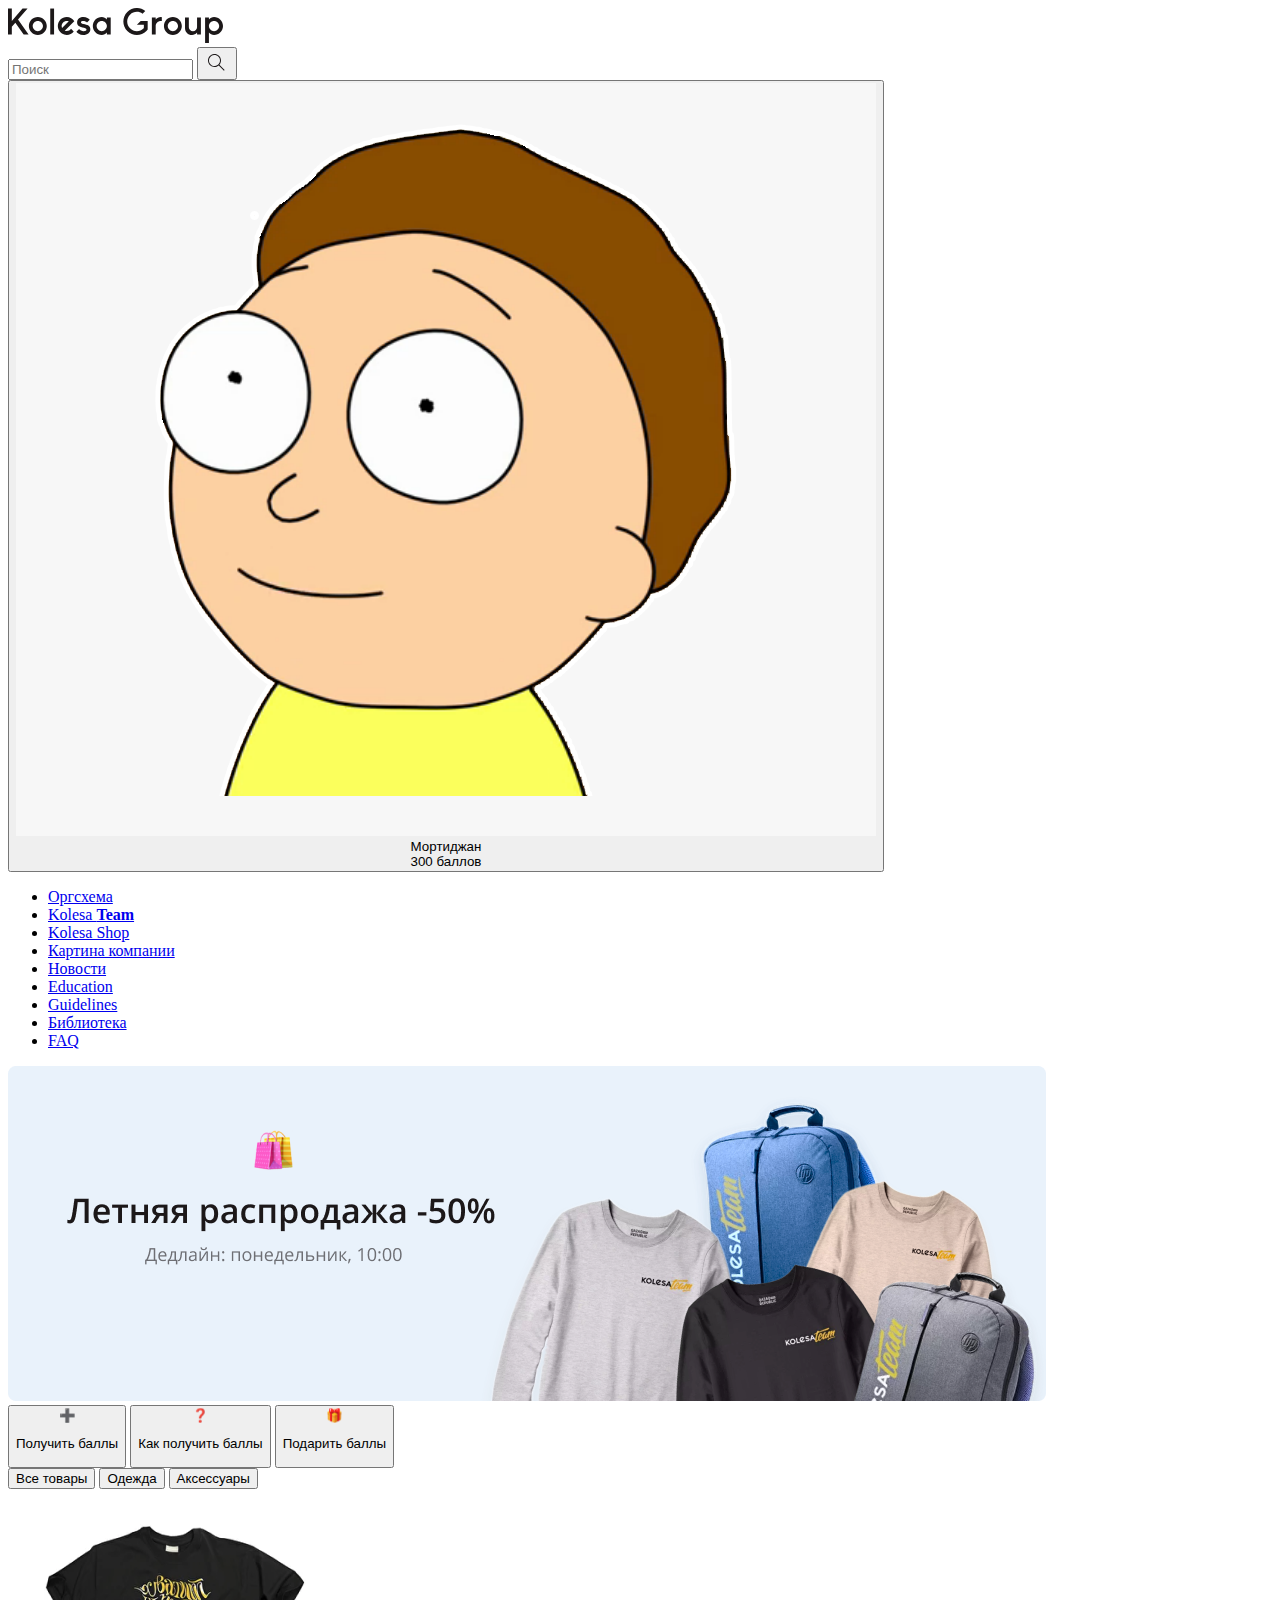
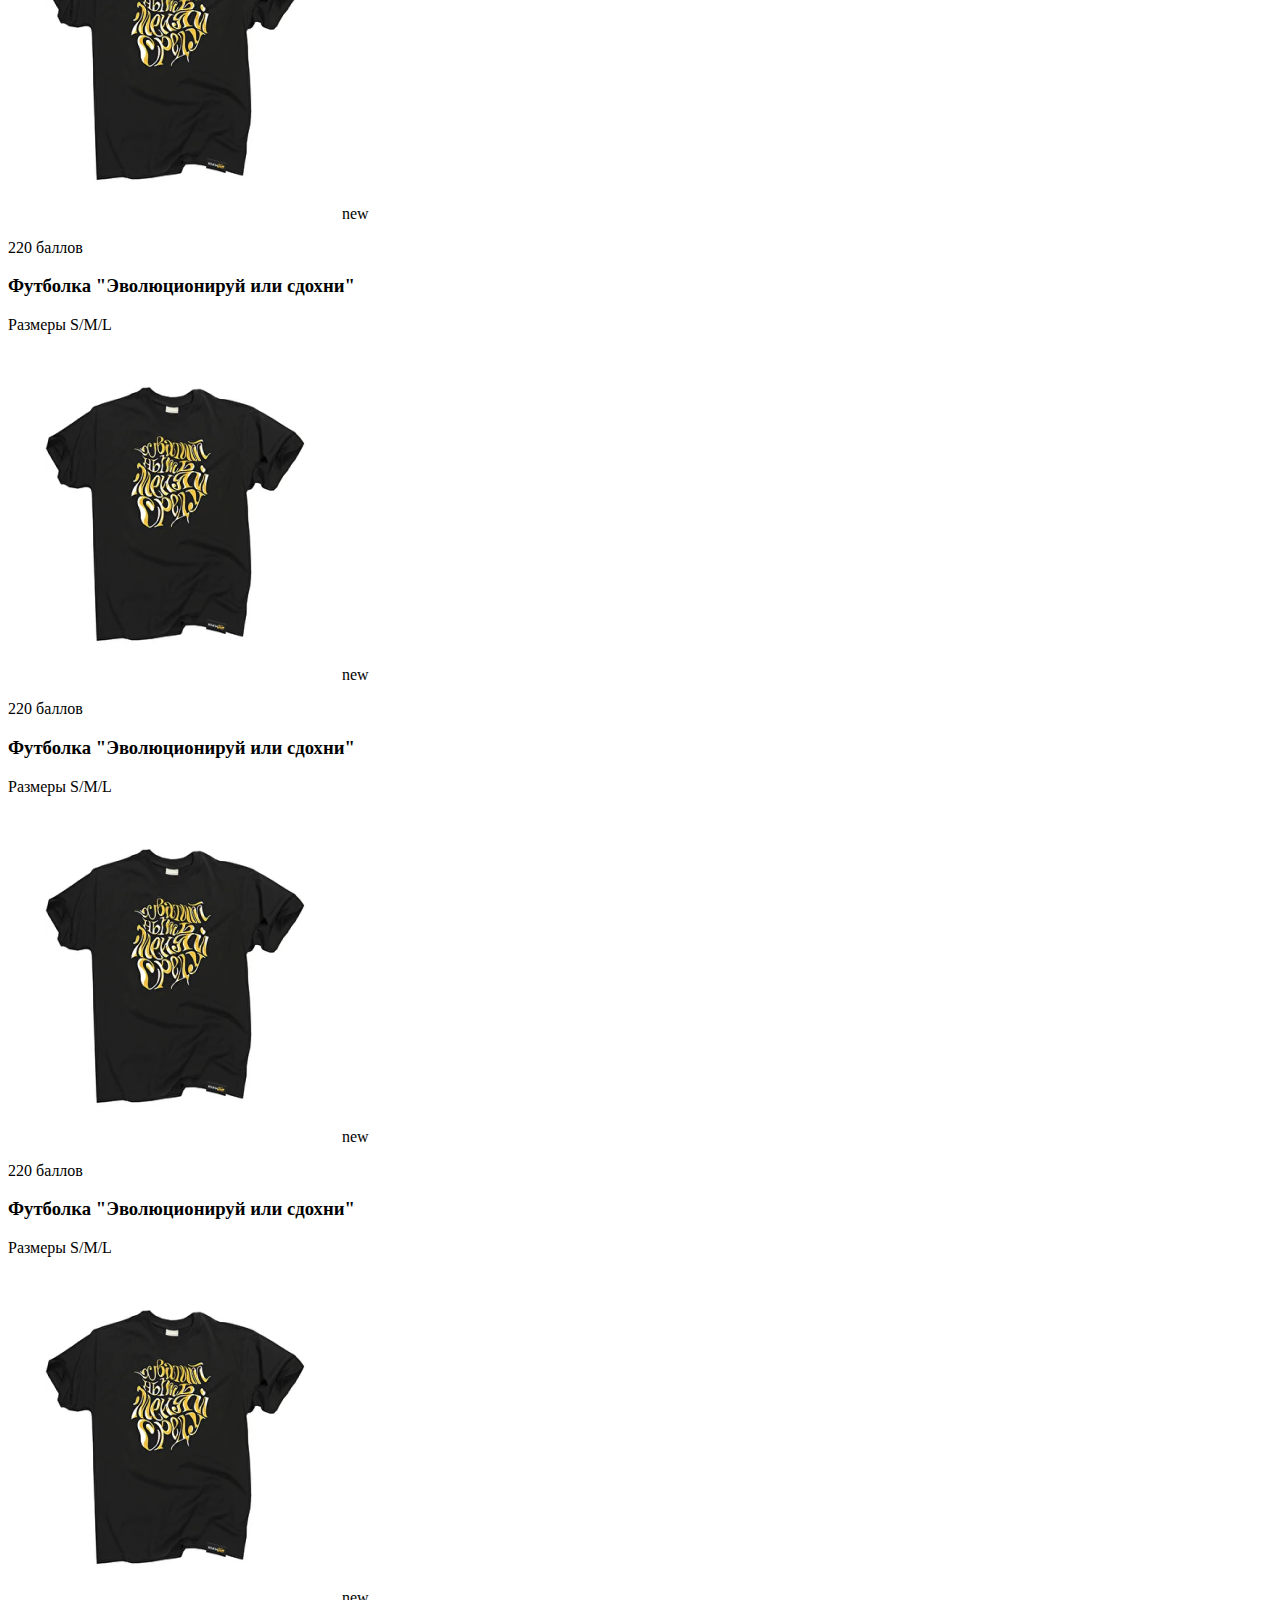
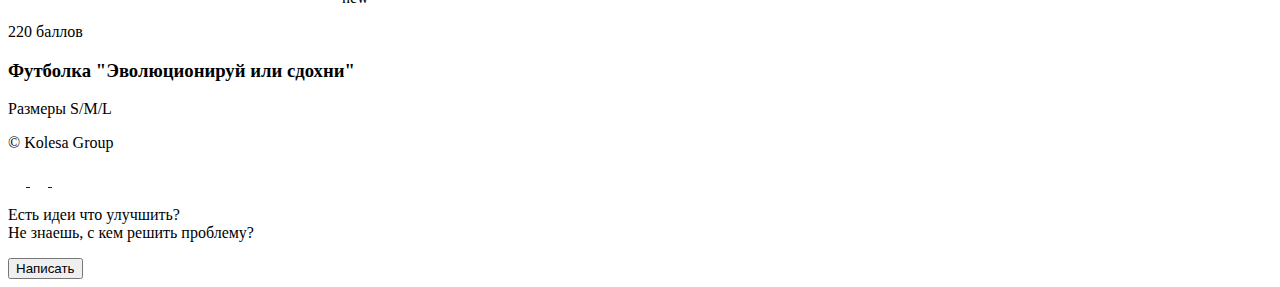
<file: index.html>
<!DOCTYPE html>
<html lang="en">

<head>
    <meta charset="UTF-8">
    <meta http-equiv="X-UA-Compatible" content="IE=edge">
    <meta name="viewport" content="width=device-width, initial-scale=1.0">
    <link rel="preconnect" href="https://fonts.googleapis.com">
    <link rel="preconnect" href="https://fonts.gstatic.com" crossorigin>
    <link href="https://fonts.googleapis.com/css2?family=Open+Sans&display=swap" rel="stylesheet">
    <title>Vite app</title>
</head>

<body>
    <div class="wrapper">
        <!-- header -->
        <header class="header">
            <div class="logo">
                <img
                    src="./src/assets/project_logo/logo.svg"
                    alt="Kolesa logo"
                >
            </div>
            <form class="search">
                <input
                    type="search"
                    placeholder="Поиск"
                    class="search__input"
                >
                <button
                    type="submit"
                    class="search__btn"
                >
                    <svg
                        width="24"
                        height="24"
                        viewBox="0 0 24 24"
                        fill="none"
                        xmlns="http://www.w3.org/2000/svg"
                    >
                        <path
                            fill-rule="evenodd"
                            clip-rule="evenodd"
                            d="M13.6913 14.062C12.7403 15.181 11.4093 15.864 9.94535 15.982C9.79435 15.995 9.64235 16 9.49335 16C6.65335 16 4.24835 13.781 4.01835 10.946C3.89935 9.482 4.35835 8.058 5.30935 6.939C6.26035 5.82 7.59035 5.137 9.05435 5.019C9.20635 5.006 9.35835 5 9.50735 5C12.3473 5 14.7523 7.22 14.9823 10.055C15.1013 11.519 14.6423 12.942 13.6913 14.062ZM19.6463 19.94L14.4353 14.729C15.5233 13.458 16.1253 11.773 15.9793 9.974C15.7023 6.575 12.8583 3.999 9.50735 4C9.33135 4 9.15235 4.007 8.97435 4.022C5.39635 4.313 2.73135 7.449 3.02135 11.027C3.29735 14.426 6.14135 17 9.49335 17C9.66935 17 9.84735 16.994 10.0263 16.979C11.4473 16.864 12.7193 16.294 13.7243 15.432L18.9393 20.647L19.6463 19.94Z"
                            fill="#1C1819"
                            stroke-width="1"
                        />
                    </svg>
                </button>
            </form>
            <button
                type="button"
                class="user"
            >
                <img
                    src="./src/assets/mortyjan.png"
                    alt="Аватарка"
                    class="user__circle"
                >
                <div class="user__info">
                    <div class="user__name">Мортиджан</div>
                    <div class="user__balance">300 баллов</div>
                </div>
            </button>
        </header>

        <!-- main block -->
        <main class="main">
            <!-- navigation - menu -->
            <nav class="nav">
                <ul class="nav__menu">
                    <li class="nav__item">
                        <a
                            href="#"
                            class="nav__link"
                        >
                            Оргсхема
                        </a>
                    </li>
                    <li class="nav__item">
                        <a
                            href="#"
                            class="nav__link"
                        >
                            Kolesa <b>Team</b>
                        </a>
                    </li>
                    <li class="nav__item">
                        <div class="nav__line"></div>
                        <a
                            href="#"
                            class="nav__link nav__active"
                        >
                            Kolesa Shop
                        </a>
                    </li>
                    <li class="nav__item">
                        <a
                            href="#"
                            class="nav__link"
                        >
                            Картина компании
                        </a>
                    </li>
                    <li class="nav__item">
                        <a
                            href="#"
                            class="nav__link"
                        >
                            Новости
                        </a>
                    </li>
                    <li class="nav__item">
                        <a
                            href="#"
                            class="nav__link"
                        >
                            Education
                        </a>
                    </li>
                    <li class="nav__item">
                        <a
                            href="#"
                            class="nav__link"
                        >
                            Guidelines
                        </a>
                    </li>
                    <li class="nav__item">
                        <a
                            href="#"
                            class="nav__link"
                        >
                            Библиотека
                        </a>
                    </li>
                    <li class="nav__item">
                        <a
                            href="#"
                            class="nav__link"
                        >
                            FAQ
                        </a>
                    </li>
                </ul>
            </nav>

            <!-- banner, hot keys, tabs, items -->
            <section class="main__content">
                <!-- banner -->
                <div class="banner">
                    <img
                        src="/src/assets/banner.png"
                        alt="banner"
                    >
                </div>
                <!-- hot keys -->
                <div class="hot">
                    <button
                        type="button"
                        class="hot__btn hot__btn--green"
                    >
                        <span class="hot__icon">➕</span>
                        <p class="hot__text">Получить баллы</p>
                    </button>
                    <button
                        type="button"
                        class="hot__btn hot__btn--yellow"
                    >
                        <span class="hot__icon">❓</span>
                        <p class="hot__text">Как получить баллы</p>
                    </button>
                    <button
                        type="button"
                        class="hot__btn hot__btn--blue"
                    >
                        <span class="hot__icon">🎁</span>
                        <p class="hot__text">Подарить баллы</p>
                    </button>
                </div>
                <!-- tabs -->
                <div class="tabs">
                    <button
                        type="button"
                        class="tabs__btn tabs__btn--active"
                        data-key="all"
                    >
                        Все товары
                    </button>
                    <button
                        type="button"
                        class="tabs__btn"
                        data-key="clothes"
                    >
                        Одежда
                    </button>
                    <button
                        type="button"
                        class="tabs__btn"
                        data-key="accessories"
                    >
                        Аксессуары
                    </button>
                </div>
                <!-- items -->
                <div class="main__items js__items">
                    <div class="card">
                        <div class="card__image">
                            <img
                                src="./src/assets/image_4.png"
                                alt="Модная футболка"
                                class="card__photo"
                            >
                            <span class="card__beige">new</span>
                        </div>
                        <div class="card__description">
                            <p class="card__price">220 баллов</p>
                            <h3 class="card__title">Футболка "Эволюционируй или сдохни"</h3>
                            <p class="card__size">Размеры S/M/L</p>
                            <button
                                type="button"
                                class="card__btn"
                                hidden
                            >
                                Заказать
                            </button>
                        </div>
                    </div>

                    <div class="card">
                        <div class="card__image">
                            <img
                                src="./src/assets/image_4.png"
                                alt="Модная футболка"
                                class="card__photo"
                            >
                            <span class="card__beige">new</span>
                        </div>
                        <div class="card__description">
                            <p class="card__price">220 баллов</p>
                            <h3 class="card__title">Футболка "Эволюционируй или сдохни"</h3>
                            <p class="card__size">Размеры S/M/L</p>
                            <button
                                type="button"
                                class="card__btn"
                                hidden
                            >
                                Заказать
                            </button>
                        </div>
                    </div>

                    <div class="card">
                        <div class="card__image">
                            <img
                                src="./src/assets/image_4.png"
                                alt="Модная футболка"
                                class="card__photo"
                            >
                            <span class="card__beige">new</span>
                        </div>
                        <div class="card__description">
                            <p class="card__price">220 баллов</p>
                            <h3 class="card__title">Футболка "Эволюционируй или сдохни"</h3>
                            <p class="card__size">Размеры S/M/L</p>
                            <button
                                type="button"
                                class="card__btn"
                                hidden
                            >
                                Заказать
                            </button>
                        </div>
                    </div>

                    <div class="card">
                        <div class="card__image">
                            <img
                                src="./src/assets/image_4.png"
                                alt="Модная футболка"
                                class="card__photo"
                            >
                            <span class="card__beige">new</span>
                        </div>
                        <div class="card__description">
                            <p class="card__price">220 баллов</p>
                            <h3 class="card__title">Футболка "Эволюционируй или сдохни"</h3>
                            <p class="card__size">Размеры S/M/L</p>
                            <button
                                type="button"
                                class="card__btn"
                                hidden
                            >
                                Заказать
                            </button>
                        </div>
                    </div>
                </div>
            </section>
        </main>
    </div>
    <footer>
        <div class="socials">
            <p class="socials__credits">© Kolesa Group</p>
            <socials-svg>
                <a
                    href="#"
                    class="socials__link"
                >
                    <img
                        src="/src/assets/social_icons/instagram.svg"
                        alt="instagram icon"
                    >
                </a>
                <a
                    href="#"
                    class="socials__link"
                >
                    <img
                        src="/src/assets/social_icons/youtube.svg"
                        alt="youtube icon"
                    >
                </a>
                <a
                    href="#"
                    class="socials__link"
                >
                    <img
                        src="/src/assets/social_icons/vk.svg"
                        alt="vk icon"
                    >
                </a>
            </socials-svg>
        </div>
        <div class="review">
            <p class="review__text">
                Есть идеи что улучшить? <br>
                Не знаешь, с кем решить проблему?
            </p>
            <button class="review__btn">Написать</button>
        </div>
    </footer>
</body>
<script type="module" src="./src/js/main.js"></script>
</html>
</file>
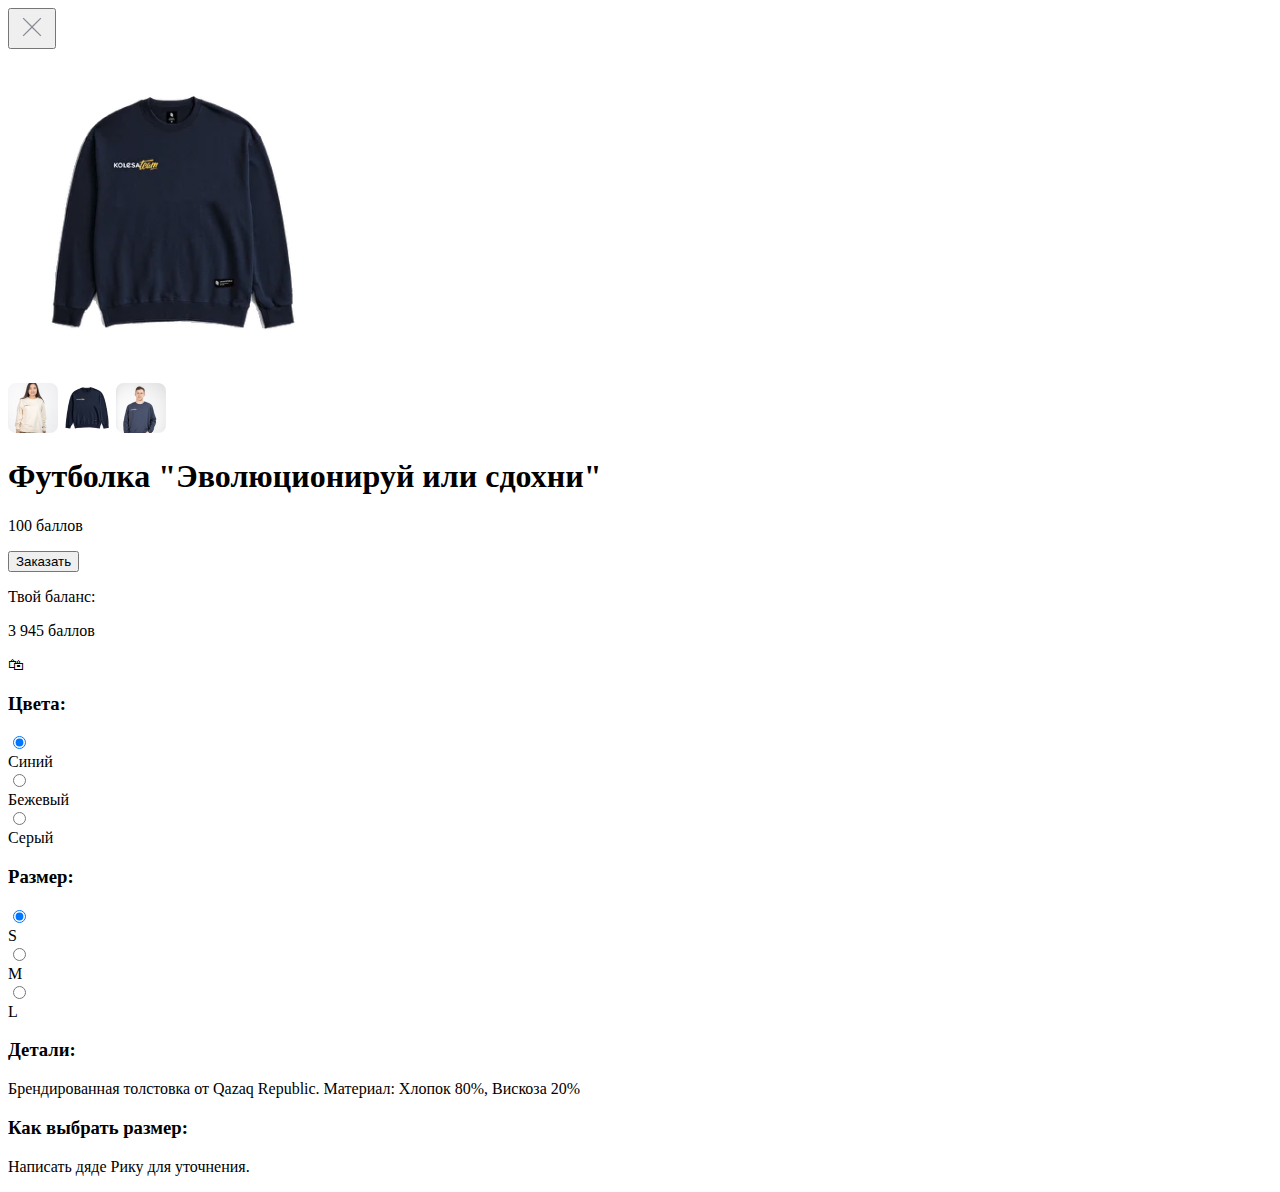
<file: modal.html>
<!DOCTYPE html>
<html lang="en">

<head>
    <meta charset="UTF-8" />
    <link rel="icon" type="image/svg+xml" href="/src/assets/favicon.svg" />
    <meta name="viewport" content="width=device-width, initial-scale=1.0" />
    <link rel="preconnect" href="https://fonts.googleapis.com">
    <link rel="preconnect" href="https://fonts.gstatic.com" crossorigin>
    <link href="https://fonts.googleapis.com/css2?family=Open+Sans&display=swap" rel="stylesheet">
    <title>Modal</title>
</head>

<body>
    <!-- Backdrop -->
    <div class="modal__backdrop"></div>
    <!-- Modal -->
    <div class="modal">
        <div class="modal__content">
            <button type="button">
                <img
                    src="./src/assets/Close/close_big.svg"
                    alt="close sign"
                    class="modal__close"
                >
            </button>
            <div class="modal__body">
                <div class="modal__images">
                    <img
                        src="./src/assets/image_7.png"
                        alt="Самая модная футболка"
                    >
                    <div class="modal__previews">
                        <img
                        class="modal__img"
                            src="./src/assets/image.png"
                            alt="Третья модная фотка"
                        >
                        <img
                        class="modal__img"
                            src="./src/assets/image_1.png"
                            alt="Первая модная фотка"
                        >
                        <img
                        class="modal__img"
                            src="./src/assets/image_2.png"
                            alt="Вторая модная фотка"
                        >
                    </div>
                </div>
                <div class="modal__description">
                    <div class="modal__description-head">
                        <h1 class="modal__title">Футболка "Эволюционируй или сдохни"</h1>
                        <p class="modal__price">100 баллов</p>
                        <button
                            type="button"
                            class="modal__buy"
                        >
                            Заказать
                        </button>
                    </div>
                    <div class="modal__balance">
                        <div class="modal__balance-details">
                            <p class="modal__balance-text">Твой баланс:</p>
                            <p class="modal__balance-amount">3 945 баллов</p>
                        </div>
                        <span class="modal__balance-icon">🛍</span>
                    </div>
                    <!-- colors -->
                    <div class="modal__colors">
                        <h3 class="modal__subtitle modal__subtitle--bottom">
                            Цвета:
                        </h3>
                        <form class="modal__form">
                            <div class="modal__colors-btn">
                                <input
                                    class="modal__input"
                                    id="radio-1"
                                    type="radio"
                                    name="radio"
                                    value="blue"
                                    checked
                                >
                                <div class="modal__color-block modal__color-block--blue"></div>
                                <label class="modal__label" for="radio-1">Синий</label>
                            </div>

                            <div class="modal__colors-btn">
                                <input
                                class="modal__input"
                                id="radio-2"
                                type="radio"
                                name="radio"
                                value="beige"
                                >
                                <div class="modal__color-block modal__color-block--beige"></div>
                                <label class="modal__label" for="radio-2">Бежевый</label>
                            </div>

                            <div class="modal__colors-btn">
                                <input
                                class="modal__input"
                                id="radio-3"
                                type="radio"
                                name="radio"
                                value="gray"
                                >
                                <div class="modal__color-block modal__color-block--gray"></div>
                                <label class="modal__label" for="radio-3">Серый</label>
                            </div>
                        </form>
                    </div>
                    <!-- size -->
                    <div class="modal__sizes">
                        <h3 class="modal__subtitle modal__subtitle--bottom">
                            Размер:
                        </h3>
                        <form class="modal__form">
                            <div class="modal__sizes-btn">
                                <input
                                class="modal__input"
                                id="radio-4"
                                type="radio"
                                name="radio"
                                value="small"
                                checked
                                >
                                <div class="size-block"></div>
                                <label class="modal__label" for="radio-4">S</label>
                            </div>

                            <div class="modal__sizes-btn">
                                <input
                                class="modal__input"
                                id="radio-5"
                                type="radio"
                                name="radio"
                                value="medium"
                                >
                                <div class="size-block"></div>
                                <label class="modal__label" for="radio-5">M</label>
                            </div>

                            <div class="modal__sizes-btn">
                                <input
                                class="modal__input"
                                id="radio-6"
                                type="radio"
                                name="radio"
                                value="large"
                                >
                                <div class="size-block"></div>
                                <label class="modal__label" for="radio-6">L</label>
                            </div>
                        </form>
                    </div>
                    <!-- details -->
                    <div class="modal__details">
                        <h3 class="modal__subtitle modal__subtitle--weight">
                            Детали:
                        </h3>
                        <p class="modal__text">Брендированная толстовка от Qazaq Republic. Материал: Хлопок 80%, Вискоза 20%</p>
                    </div>
                    <!-- how to choose -->
                    <div class="modal__choose">
                        <h3 class="modal__subtitle modal__subtitle--weight">
                            Как выбрать размер:
                        </h3>
                        <p class="modal__text">Написать дяде Рику для уточнения.</p>
                    </div>
                </div>
            </div>
        </div>
    </div>
</body>
</html>
</file>
